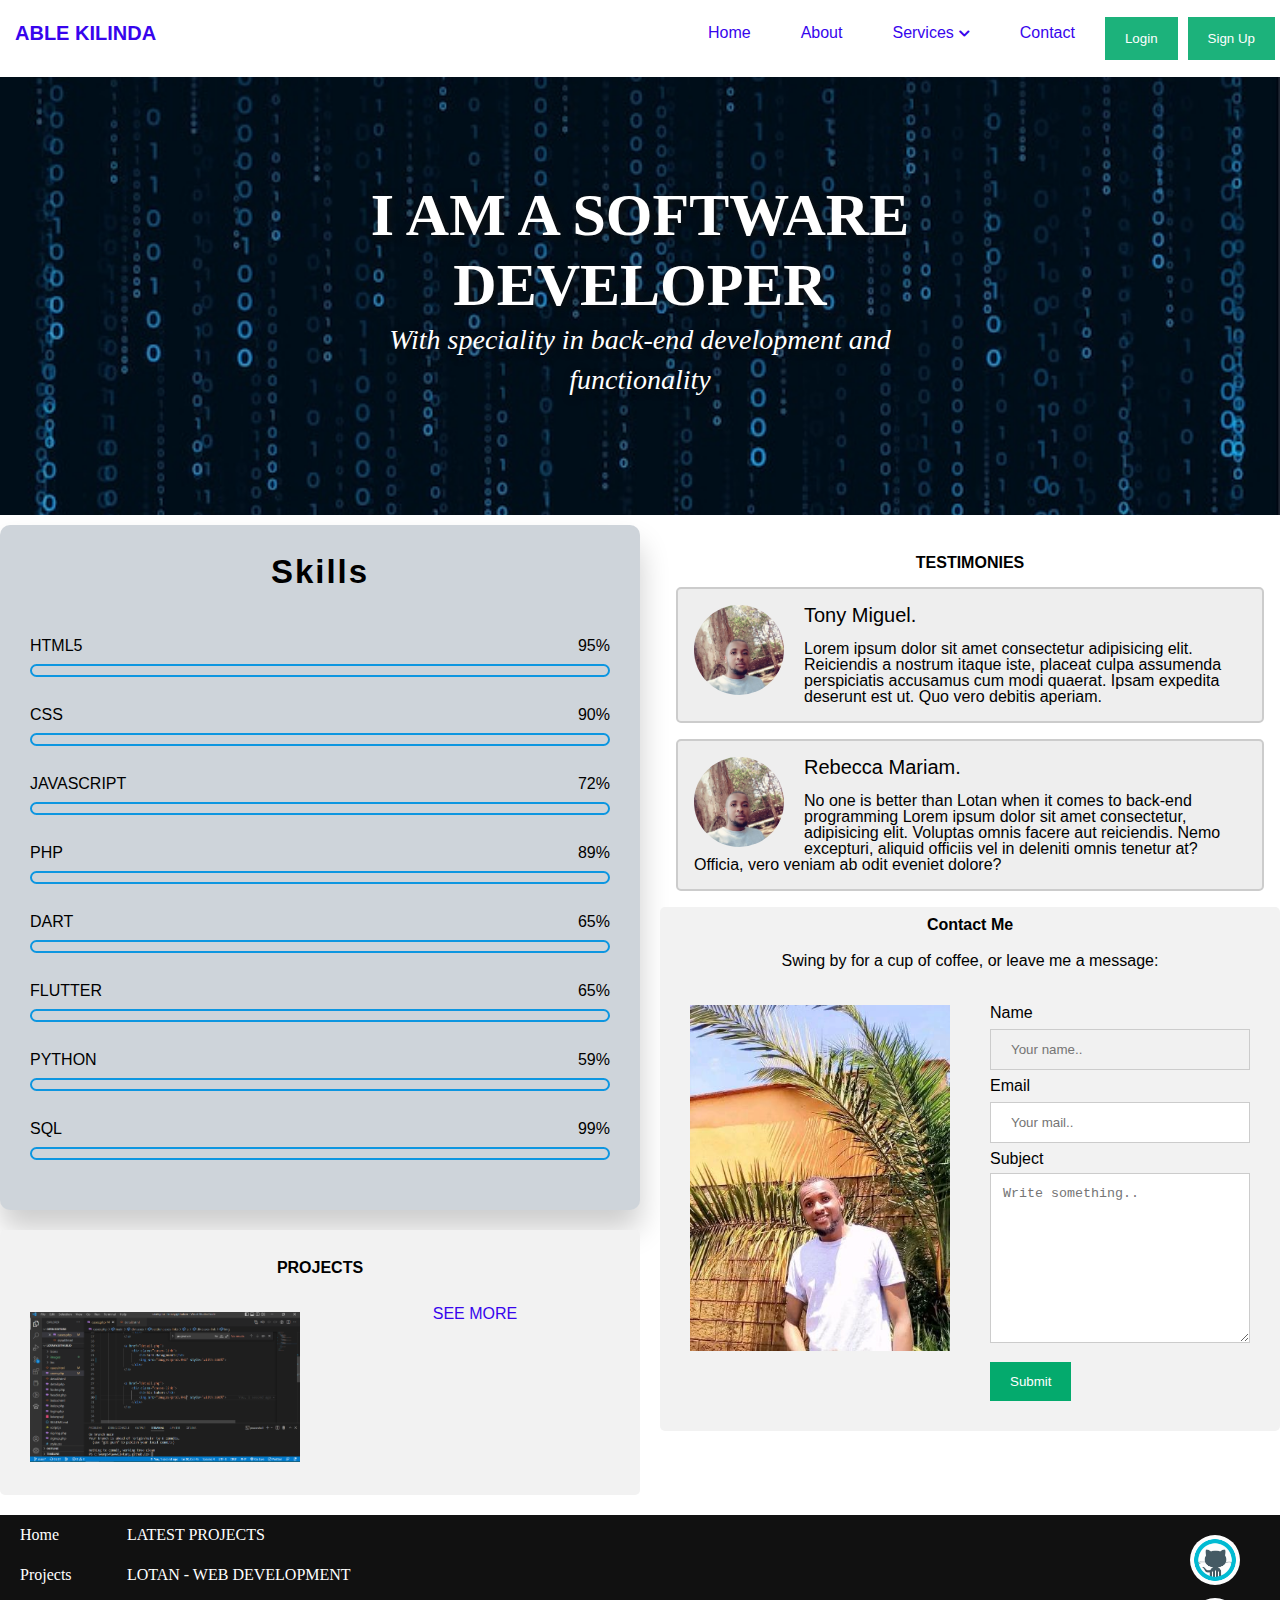
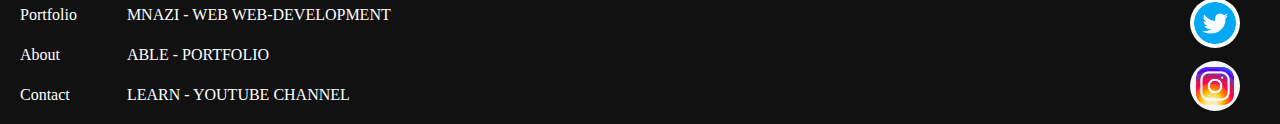
<file: index.html>
<!DOCTYPE html>
<html>
    <head>
        <meta charset="utf-8">
        <title>Able Portfolio</title>
        <meta name="viewport" content="width=device-width, initial-scale=1.0">
        <link rel="stylesheet" href="">
        <link rel="stylesheet" href="style.css">
        <link rel="stylesheet" href="https://cdnjs.cloudflare.com/ajax/libs/font-awesome/5.13.0/css/all.min.css">
    </head>
    <body> 
      <nav>
        <ul class="menu">
            <li class="logo">
                <a href="index.html">Able Kilinda</a>
            </li>
            <li class="item">
                <a href="#">Home</a>
            </li>
            <li class="item">
                <a href="#">About</a>
            </li>
            <li class="item has-submenu">
                <a tabindex="0">Services</a>
                   <ul class="submenu">
                    <li class="subitem"><a href="#">Development</a></li>
                    <li class="subitem"><a href="#">Design</a></li>
                    <li class="subitem"><a href="#">Networking</a></li>
                    <li class="subitem"><a href="#">Repair & Maintenance</a></li>
                   </ul>
            </li>


             <li class="item">
                <a href="#">Contact</a>
              </li>

              <li class="item button">
              <button onclick="document.getElementById('id01').style.display='block'" style="width:auto;">Login</button>

              </li>

              <li class="item button secondary">
              <button onclick="document.getElementById('id02').style.display='block'" style="width:auto;">Sign Up</button>
              </li>

              <li class="toggle">
                <a href="#"><i class="fas fa-bars"></i></a>
              </li>
        </ul>
      </nav>
      <!--main page-->
      <body>
<main>

  <section class="index-banner">
    <div class="vertical-center">
      <h2>I AM A SOFTWARE<br>DEVELOPER</h2>
      <h1>With speciality in back-end development and functionality</h1>
    </div>
  </section>
  <div class="row">

    <div class="left">

      <div class="skills">
      <h2>Skills</h2>

        <div class="skill">
          <div class="details">
            <span>HTML5</span>
            <Span>95%</Span>
          </div>
          <div class="bar">
            <div id="html-bar"></div>
          </div>
        </div>

        <div class="skill">
          <div class="details">
            <span>CSS</span>
            <Span>90%</Span>
          </div>
          <div class="bar">
            <div id="css-bar"></div>
          </div>
        </div>


        <div class="skill">
          <div class="details">
            <span>JAVASCRIPT</span>
            <Span>72%</Span>
          </div>
          <div class="bar">
            <div id="js-bar"></div>
          </div>
        </div>

        <div class="skill">
          <div class="details">
            <span>PHP</span>
            <Span>89%</Span>
          </div>
          <div class="bar">
            <div id="php-bar"></div>
          </div>
        </div>


        <div class="skill">
          <div class="details">
            <span>DART</span>
            <Span>65%</Span>
          </div>
          <div class="bar">
            <div id="dart-bar"></div>
          </div>
        </div>


        <div class="skill">
          <div class="details">
            <span>FLUTTER</span>
            <Span>65%</Span>
          </div>
          <div class="bar">
            <div id="flut-bar"></div>
          </div>
        </div>

        <div class="skill">
          <div class="details">
            <span>PYTHON</span>
            <Span>59%</Span>
          </div>
          <div class="bar">
            <div id="python-bar"></div>
          </div>
        </div>


        <div class="skill">
          <div class="details">
            <span>SQL</span>
            <Span>99%</Span>
          </div>
          <div class="bar">
            <div id="sql-bar"></div>
          </div>
        </div>
      </div>

      <!--projects box -->
      <div class="project">
        <h2>PROJECTS</h2>
        <div class="row">
          <div class="column">
            <img src="images/pro4.PNG" style="width:100%">
          </div>

          <div style="text-align:center" class="pad">
          <p><a href="cases.html">SEE MORE</a></p>
        </div>
        </div>
      </div>

      



    </div>

    <div class="right">
      <!-- testimonies section -->
      <section class="testimonials">
        <h2>Testimonies</h2>
        <div class="container">
          <img src="images/banner8.jpg" alt="Avatar" style="width:90px">
          <p><span>Tony Miguel.</span></p>
          <br>
          <p>Lorem ipsum dolor sit amet consectetur adipisicing elit. Reiciendis a nostrum itaque iste, placeat culpa assumenda perspiciatis accusamus cum modi quaerat. Ipsam expedita deserunt est ut. Quo vero debitis aperiam.</p>
        </div>

        <div class="container">
          <img src="images/banner8.jpg" alt="Avatar" style="width:90px">
          <p><span>Rebecca Mariam.</span></p>
          <br>
          <p>No one is better than Lotan when it comes to back-end programming Lorem ipsum dolor sit amet consectetur, adipisicing elit. Voluptas omnis facere aut reiciendis. Nemo excepturi, aliquid officiis vel in deleniti omnis tenetur at? Officia, vero veniam ab odit eveniet dolore?</p>
        </div>
      </section>

      <!--contact section-->
      <div class="contact" id="contact-me-id">
        <h2>Contact Me</h2>
        <div style="text-align:center" class="pad">
          <p>Swing by for a cup of coffee, or leave me a message:</p>
        </div>
        <div class="row">
          <div class="column">
            <img src="images/25687.jpg" style="width:100%">
          </div>
          <div class="column">
            <form action="#">
              <label for="fname">Name</label>
              <input type="text" id="fname" name="firstname" placeholder="Your name..">
              <label for="lname">Email</label>
              <input type="email" id="lname" name="email" placeholder="Your mail..">
              <label for="subject">Subject</label>
              <textarea id="subject" name="subject" placeholder="Write something.." style="height:170px"></textarea>
              <input type="submit" value="Submit">
            </form>
          </div>
        </div>
      </div>

    </div>

  </div>
</div>

    </main>

    <footer>
        <ul class="footer-main-links">
            <li><a href="cases.html">Home</a></li>
            <li><a href="cases.html">Projects</a></li>

            <li><a href="cases.html">Portfolio</a></li>

            <li><a href="cases.html">About</a></li>

            <li><a href="cases.html">Contact</a></li>
        </ul>

        <ul class="footer-links-cases">
            <li><p>Latest Projects</p></li>
            <li><a href="#">LOTAN - WEB DEVELOPMENT</a></li>

            <li><a href="#">MNAZI - WEB WEB-DEVELOPMENT</a></li>

            <li><a href="#">ABLE - PORTFOLIO</a></li>

            <li><a href="#">LEARN - YOUTUBE CHANNEL</a></li>
        </ul>
        <div class="footer-sm">
            <a href="#">
                <img src="icons/github.gif" alt="github icon">
            </a>
            <a href="#">
                <img src="icons/twitt.gif" alt="github icon">
            </a>
            <a href="#">
                <img src="icons/insta.gif" alt="github icon">
            </a>
            
        </div>
        </footer>

    <script src="script.js"></script>
    </body>
</html>
</file>
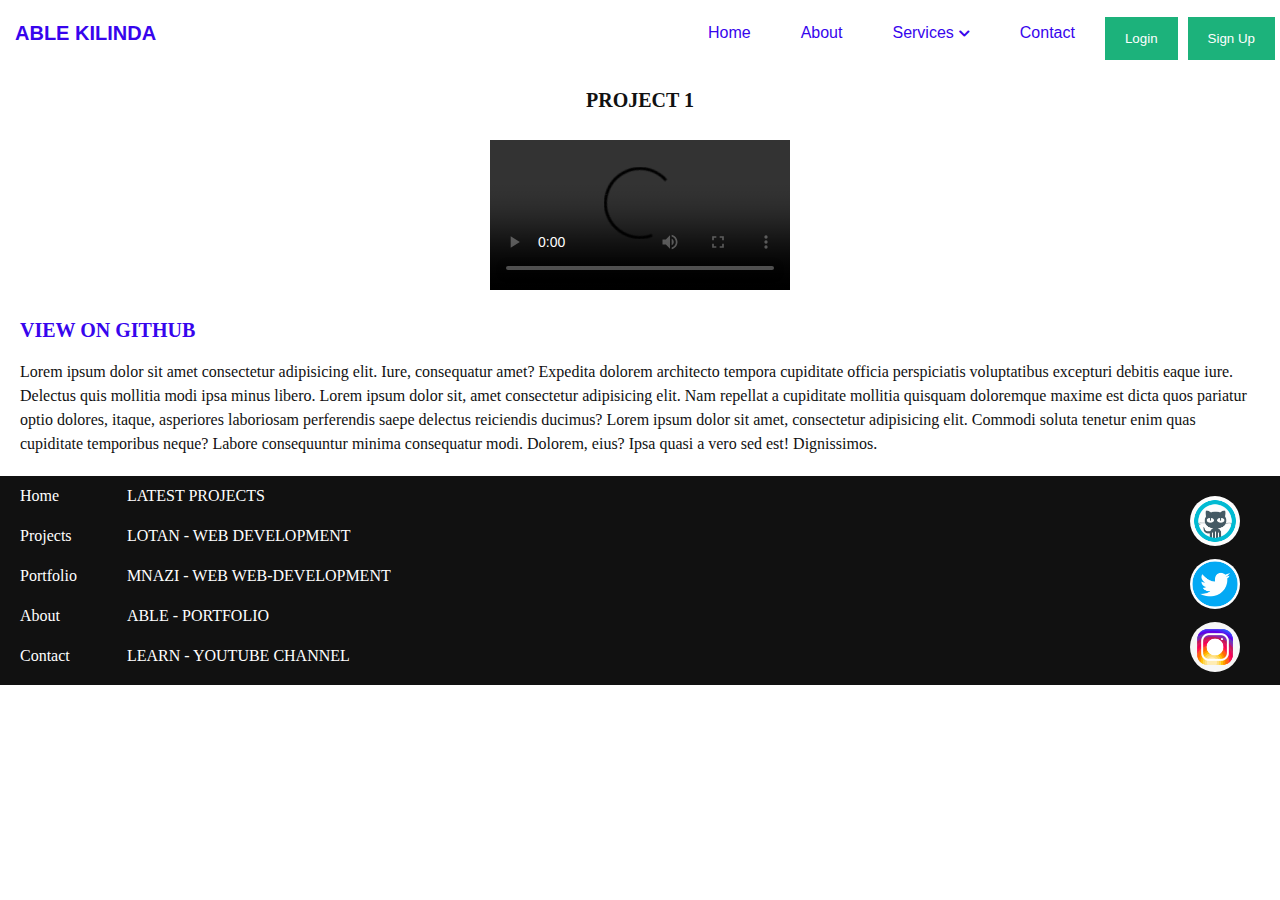
<file: detail.html>
<!DOCTYPE html>
<html>
    <head>
        <meta charset="utf-8">
        <title>Able Portfolio</title>
        <meta name="viewport" content="width=device-width, initial-scale=1.0">
        <link rel="stylesheet" href="">
        <link rel="stylesheet" href="style.css">
        <link rel="stylesheet" href="https://cdnjs.cloudflare.com/ajax/libs/font-awesome/5.13.0/css/all.min.css">
    </head>
    <body> 
      <nav>
        <ul class="menu">
            <li class="logo">
                <a href="index.html">Able Kilinda</a>
            </li>
            <li class="item">
                <a href="#">Home</a>
            </li>
            <li class="item">
                <a href="#">About</a>
            </li>
            <li class="item has-submenu">
                <a tabindex="0">Services</a>
                   <ul class="submenu">
                    <li class="subitem"><a href="#">Development</a></li>
                    <li class="subitem"><a href="#">Design</a></li>
                    <li class="subitem"><a href="#">Networking</a></li>
                    <li class="subitem"><a href="#">Repair & Maintenance</a></li>
                   </ul>
            </li>


             <li class="item">
                <a href="#">Contact</a>
              </li>

              <li class="item button">
              <button onclick="document.getElementById('id01').style.display='block'" style="width:auto;">Login</button>

              </li>

              <li class="item button secondary">
              <button onclick="document.getElementById('id02').style.display='block'" style="width:auto;">Sign Up</button>
              </li>

              <li class="toggle">
                <a href="#"><i class="fas fa-bars"></i></a>
              </li>
        </ul>
      </nav>
      <!--main page-->
      <body>
<main>
    <section class="case-vid">
            <h2>Project 1</h2>
  <video src="" autoplay poster="" controls></video>  
  <!--  <img src="images/spartans-what-is-your-profession-300.gif" alt="300 spartans"> -->
   
  <article>
    <h3><a href="#">View on Github</a></h3>
    <div>
        <p>Lorem ipsum dolor sit amet consectetur adipisicing elit. Iure, consequatur amet? Expedita dolorem architecto tempora cupiditate officia perspiciatis voluptatibus excepturi debitis eaque iure. Delectus quis mollitia modi ipsa minus libero. Lorem ipsum dolor sit, amet consectetur adipisicing elit. Nam repellat a cupiditate mollitia quisquam doloremque maxime est dicta quos pariatur optio dolores, itaque, asperiores laboriosam perferendis saepe delectus reiciendis ducimus? Lorem ipsum dolor sit amet, consectetur adipisicing elit. Commodi soluta tenetur enim quas cupiditate temporibus neque? Labore consequuntur minima consequatur modi. Dolorem, eius? Ipsa quasi a vero sed est! Dignissimos.
        </p>
    </div>
  </article>
    </section>
</main>
    <footer>
        <ul class="footer-main-links">
            <li><a href="cases.html">Home</a></li>
            <li><a href="cases.php">Projects</a></li>

            <li><a href="cases.html">Portfolio</a></li>

            <li><a href="cases.html">About</a></li>

            <li><a href="cases.html">Contact</a></li>
        </ul>
        
        <ul class="footer-links-cases">
            <li><p>Latest Projects</p></li>
            <li><a href="#">LOTAN - WEB DEVELOPMENT</a></li>

            <li><a href="#">MNAZI - WEB WEB-DEVELOPMENT</a></li>

            <li><a href="#">ABLE - PORTFOLIO</a></li>

            <li><a href="#">LEARN - YOUTUBE CHANNEL</a></li>
        </ul>
        <div class="footer-sm">
            <a href="#">
                <img src="icons/github.gif" alt="github icon">
            </a>
            <a href="#">
                <img src="icons/twitt.gif" alt="github icon">
            </a>
            <a href="#">
                <img src="icons/insta.gif" alt="github icon">
            </a>
            
        </div>
        </footer>
    <script src="script.js"></script>
    </body>
</html>
</file>
<file: style.css>
/* reset style code */
/*
html5doctor.com Reset Stylesheet
v1.6.1
Last Updated: 2010-09-17
Author: Richard Clark - http://richclarkdesign.com
Twitter: @rich_clark
*/

html, body, div, span, object, iframe,
h1, h2, h3, h4, h5, h6, p, blockquote, pre,
abbr, address, cite, code,
del, dfn, em, img, ins, kbd, q, samp,
small, strong, sub, sup, var,
b, i,
dl, dt, dd, ol, ul, li,
fieldset, form, label, legend,
table, caption, tbody, tfoot, thead, tr, th, td,
article, aside, canvas, details, figcaption, figure,
footer, header, hgroup, menu, nav, section, summary,
time, mark, audio, video {
    margin:0;
    padding:0;
    border:0;
    outline:0;
    font-size:100%;
    vertical-align:baseline;
    background:transparent;
}

body {
    line-height:1;
}

article,aside,details,figcaption,figure,
footer,header,hgroup,menu,nav,section {
    display:block;
}

nav ul {
    list-style:none;
}

blockquote, q {
    quotes:none;
}

blockquote:before, blockquote:after,
q:before, q:after {
    content:'';
    content:none;
}

a {
    margin:0;
    padding:0;
    font-size:100%;
    vertical-align:baseline;
    background:transparent;
}

/* change colours to suit your needs */
ins {
    background-color:#ff9;
    color:#000;
    text-decoration:none;
}

/* change colours to suit your needs */
mark {
    background-color:#ff9;
    color:#000;
    font-style:italic;
    font-weight:bold;
}

del {
    text-decoration: line-through;
}

abbr[title], dfn[title] {
    border-bottom:1px dotted;
    cursor:help;
}

table {
    border-collapse:collapse;
    border-spacing:0;
}

/* change border colour to suit your needs */
hr {
    display:block;
    height:1px;
    border:0;  
    border-top:1px solid #cccccc;
    margin:1em 0;
    padding:0;
}

input, select {
    vertical-align:middle;
}

/* beginning of my code */

* {
    box-sizing: border-box;
    padding: 0;
    margin: 0;
}

body {
    font-family: sans-serif;
    font-size: 16px;
}

nav {
    background: #fff;
    position: fixed;
    z-index: 9;
    top: 0;
    right: 0;
    left: 0;
    width: 100%;
}

a {
    color: rgb(55, 5, 237);
    text-decoration: none;
}

.menu, .submenu {
    list-style-type: none;
}

.logo {
    font-size: 20px;
    text-transform: uppercase;
    font-weight: 900;
    padding: 7.5px 10px 7.5px 0;
}

.item {
    padding: 10px;
}

.item.button {
    padding: 9px 5px;
}

.item:not(.button) a:hover, .item a:hover::after{
    color: #ccc;
}

.menu {
    display: flex;
    flex-wrap: wrap;
    justify-content: space-between;
    align-items: center;
}

.menu li a {
    display: block;
    padding: 15px 15px;
}

.menu li.subitem a {
    padding: 15px;
}

.toggle {
    order: 1;
    font-size: 20px;
}

.item.button{
    order: 2;
}

.item {
    order: 3;
    width: 100%;
    text-align: center;
    display: none;
}

.active .item{
    display: block;
}

.button.secondary {
    border-bottom: 1px #444 solid;
}

.submenu {
    display: none;
}

.submenu-active .submenu{
    display: block;
}

.has-submenu i{
    font-size: 12px;
}

.has-submenu > a::after {
    font-family: "Font Awesome 5 Free";
    font-size: 12px;
    line-height: 16px;
    font-weight: 900;
    content: "\f078";
    color: rgb(55, 5, 237);
    padding-left: 5px;
}

.subitem a{
    padding: 10px 15px;
}

.submenu-active {
    background-color: rgb(189, 162, 162);
    border-radius: 3px;
}

.wrap-content {
    padding-top: 80px;
    float: right;
    width: 20%;
}


/*responsive */

/* responsive navabar tablet*/
@media all and (min-width: 700px){
    nav {
        position:fixed;
        top: 0;
        width: 100%;
    }
    .menu{
        justify-content: center;
    }

    .logo{
        flex: 1;
    }

    .item.button{
        width: auto;
        order: 1;
        display: block;
    }

    .toggle{
        flex: 1;
        text-align: right;
        order: 2;
    }

    .menu li.button a{
        padding: 10px 15px;
        margin: 5px 0;
    }

    .button a{
        background: #0080ff;
        border: 1px royalblue solid;
    }

    .button.secondary{
        border: 0;
    }

    .button.secondary a{
        background: transparent;
        border: 1px #0080ff solid;
    }
  
    .button a:hover {
        text-decoration: none;
    }

    .button:not(.secondary) a:hover {
        background: royalblue;
        border-color: darkblue;
    }

}


@media all and (min-width: 960px){
    .menu{
        align-items: flex-start;
        flex-wrap: nowrap;
        background: none;
    }

    .logo{
        order: 0;
    }

    .item {
        order: 1;
        position: relative;
        display: block;
        width: auto;
    }

    .button{
        order: 2;
    }

    .submenu-active .submenu{
        display: block;
        position: absolute;
        left: 0;
        top: 68px;
        background: #111;
    }

    .toggle {
        display: none;
    }

    .submenu-active {
        border-radius: 0;
    }

}
  
/*index styleing */
.index-banner {
    margin-top: 65px;
    width: 100%;
    height: calc (100vh - 100px);
    background-image: url(images/matrix-style-binary-code-digital-falling-numbers-blue-background_1017-37387.jpg);
    background-repeat: no-repeat;
    background-position: center;
    background-size: cover;
    display: table;
}

/*styling login page*/
.wrap-content{
    margin-top: 5px;
    width: 100%;
    background-size: cover;
    display: table;
}

.wrap-content h1 {
    text-transform: uppercase;
    text-align: center;
    font-size: 30px;
}

.wrap-content form {
    text-align: center;
    font-size: 30px;
    display: block;

}
input [type=text], textarea{
    width: 100%;
    padding: 12px;
    resize: vertical;
}
.container-fom {
    border-radius: 5px;
    background-color: #f2f2f2;
    padding: 20px;
}

/*end here*/

.vertical-center {
    display: table-cell;
    vertical-align: middle;
}

.index-banner h2 {
    font-size: 60px;
    font-weight: 900;
    line-height: 70px;
    color: #fff;
    text-align: center;
    font-family: catamaran;
    text-shadow: 2px 2px 8px #111;
}

.index-banner h1 {
    font-family: Cormorant Garamond;
    font-size: 28px;
    font-weight: 100;
    font-style: italic;
    line-height: 40px;
    color: #fff;
    text-align: center;
    text-shadow: 2px 2px 8px #111;
}






@media only screen and (min-width: 1000px){
    .wrapper {
        width: 1000px;
        margin: 0 auto;

    }
    .index-banner {
        height: 450px;
    }

    .index-banner h1 {
      display: block;
       width: 560px;
       margin: 0 auto;
    }

}

/*left container*/
.left {
  width: 50%;
  float: left;
}

.right {
  width: 50%;
  float: left;
  padding-left: 20px;
}

/*clear floats after the columns*/
.row:after {
  content: "";
  display: table;
  clear: both;
}

/*responsive layoult*/
@media screen and (max-width:800px) {
  .left,.right{
      width: 100%;
      padding: 0;
  }
  
}


/*styling skills box*/
.row{
  padding-top: 10px;
}
.skills {
  width: 100%;
  padding: 30px 30px 50px;
  background-color: #ced4da;
  border-radius: 10px;
  box-shadow: 0 20px 30px rgba(0, 0, 0, 0.2);
}

.skills h2 {
  margin-bottom: 50px;
  letter-spacing: 2px;
  text-align: center;
  font-size: 33px;
  font-weight: bold;
}

.details {
  width: 100%;
  display: flex;
  justify-content: space-between;
  margin-bottom: 10px;
}

.bar {
  position: relative;
  border: 2px solid #0d96e0;
  border-radius: 20px;
}

.bar div{
  position: relative;
  width: 0;
  height: 9px;
  border-radius: 10px;
  background-color: #0d96e0;
}

.skill:not(:last-child){
  margin-bottom: 30px;
}
/*animating skills bar using keyframes*/
#html-bar {
  animation: html-fill 4s forwards;
}
@keyframes html-fill {
  100%{
    width: 95%;
  }
}


#css-bar {
  animation: css-fill 4s forwards;
}
@keyframes css-fill {
  100%{
    width: 90%;
  }
}


#js-bar {
  animation: js-fill 4s forwards;
}
@keyframes js-fill {
  100%{
    width: 72%;
  }
}


#php-bar {
  animation: php-fill 4s forwards;
}
@keyframes php-fill {
  100%{
    width: 89%;
  }
}

#dart-bar {
  animation: dart-fill 4s forwards;
}
@keyframes dart-fill {
  100%{
    width: 65%;
  }
}


#flut-bar {
  animation: flut-fill 4s forwards;
}
@keyframes flut-fill {
  100%{
    width: 65%;
  }
}


#python-bar {
  animation: python-fill 4s forwards;
}
@keyframes python-fill {
  100%{
    width: 59%;
  }
}


#sql-bar {
  animation: sql-fill 4s forwards;
}
@keyframes sql-fill {
  100%{
    width: 99%;
  }
}

/*projects box*/
.project {
  border-radius: 5px;
  background-color: #f2f2f2;
  padding: 10px;
  margin-top: 20px;
}

.project h2 {
  padding-top: 20px;
text-align: center;
}

.project .pad {
  padding-top: 20px;
}


/* Style the container with a rounded border, grey background and some padding and margin */

.testimonials {
    width: 100%;
    overflow: hidden;
    padding-top: 30px;
        margin: 0 auto;
}

.testimonials h2{
   text-align: center;
   text-transform: uppercase;
}
.container {
    border: 2px solid #ccc;
    background-color: #eee;
    border-radius: 5px;
    padding: 16px;
    margin: 16px;
  }
  
  /* Clear floats after containers */
  .container::after {
    content: "";
    clear: both;
    display: table;
  }
  
  /* Float images inside the container to the left. Add a right margin, and style the image as a circle */
  .container img {
    float: left;
    margin-right: 20px;
    border-radius: 50%;
  }
  
  /* Increase the font-size of a span element */
  .container span {
    font-size: 20px;
    margin-right: 15px;
  }
  
  /* Add media queries for responsiveness. This will center both the text and the image inside the container */
  @media (max-width: 500px) {
    
    .container {
      text-align: center;
    }
  
    .container img {
      margin: auto;
      float: none;
      display: block;
    }
  }
  
  


  
* {
    box-sizing: border-box;
  }
  
  /* Style inputs */
  input[type=text], select, textarea {
    width: 100%;
    padding: 12px;
    border: 1px solid #ccc;
    margin-top: 6px;
    margin-bottom: 16px;
    resize: vertical;
  }
  
  input[type=submit] {
    background-color: #04AA6D;
    color: white;
    padding: 12px 20px;
    border: none;
    cursor: pointer;
  }
  
  input[type=submit]:hover {
    background-color: #45a049;
  }
  
  /* Style box contact section */
  .contact {
    border-radius: 5px;
    background-color: #f2f2f2;
    padding: 10px;
  }

  .contact h2 {
 text-align: center;
  }

  .contact .pad {
    padding-top: 20px;
  }
  
  /* Create two columns that float next to eachother */
  .column {
    float: left;
    width: 50%;
    margin-top: 6px;
    padding: 20px;
  }
  
  /* Clear floats after the columns */
  .row:after {
    content: "";
    display: table;
    clear: both;
  }
  
  /* Responsive layout - when the screen is less than 600px wide, make the two columns stack on top of each other instead of next to each other */
  @media screen and (max-width: 600px) {
    .column, input[type=submit] {
      width: 100%;
      margin-top: 0;
    }
  }
  
  



  

/*cases*/
.cases {
  margin-top: 20px;
}

.cases-links{
  width: 50%;
  float: left;
}

.cases-links {
overflow: hidden;
margin-top: 65px;
margin-bottom: 20px;
}


.cases-links, .cases-links1 h2 {
    font-family: Catamaran;
    font-size: 20px;
    font-weight: 600;
    color: #111;
    text-align: center;
    text-transform: uppercase;
}


.cases-link {
  width: 100%;
  margin-top: 20px;
margin-left: 10px;
margin-right: 10px;
   background-color: #e3e3e3;  
}


.cases-link h3 {
  padding-top: 10px;
padding-left: 20px;
padding-right: 20px;
}

.cases-links1 {
  width: 50%;
  float: left;
}

.cases-links1 {
  overflow: hidden;
  margin-top: 65px;
  margin-bottom: 20px;
  }


@media screen and (max-width: 375px) {
    
.cases-links h2 {
    font-family: Catamaran;
    font-size: 20px;
    font-weight: 600;
    color: #111;
    text-transform: uppercase;
    text-align: center;
}

  }

  @media screen and (max-width: 1000px) {
  }

  /*clear floats after the columns*/
  .cases:after {
    content: "";
    display: table;
    clear: both;
  }

  @media screen and (max-width:800px) {
    .cases-links, .cases-links1{
        width: 100%;
        padding: 0;
        padding-right: 20px;
    }
    
  }



  









/* project detail*/
.case-vid {
  padding-top: 35px;
}

.case-vid h2 {
    margin-top: 35px;
    font-family: Catamaran;
    font-size: 20px;
    font-weight: 600;
    color: #111;
    text-transform: uppercase;
    text-align: center;

}


.case-vid video {
    display: block;
    margin: 0 auto;
    padding: 30px 0;
}

.case-vid article h3{
    font-family: Catamaran;
    font-size: 20px;
    font-weight: 600;
    color: #111;
    text-transform: uppercase;
    padding-bottom: 20px ;
    padding-right: 20px;
    padding-left: 20px;
}
 
.case-vid article div p{
    font-family: Catamaran;
    font-size: 16px;
    line-height: 24px;
    color: #111;
    padding-right: 20px;
    padding-left: 20px;
}
@media only screen and (min-width: 1000px){
  .case-vid h2 {
    margin-top: 55px;
  }
}









/*footer*/


footer {
    background-color: #111;
    margin-top: 20px;
    overflow: hidden ;
}

footer ul {
    width: fit-content;
    float: left;
    padding-left: 20px;
}

footer ul li {
    display: block;
    list-style: none;
    
}

footer ul li a {
    font-family: Catamaran;
    font-size: 16px;
    color: #fff;
    line-height: 40px;

}


.footer-links-cases {
 display: none;
}



.footer-sm {
    width: 50px;
    float: right;
    margin-top: 20px;
    margin-right: 40px;
}

.footer-sm img{
    width: 100%;
    margin-bottom: 10px;
    border-radius: 50%; 
}

@media only screen and (min-width: 1000px){
    .footer-links-cases {
        display: block;
       }

       footer ul li p{
        font-family: Catamaran;
        font-size: 16px;
        color: #fff;
        line-height: 40px;
        text-transform: uppercase;
    
    }

    footer ul {
        padding-right: 30px ;
    }
}

/* signup*/

/* Full-width input fields */
input[type=text], input[type=password] input[type=email]{
  width: 100%;
  padding: 15px;
  margin: 5px 0 22px 0;
  display: inline-block;
  border: none;
  background: #f1f1f1;
}

/* Add a background color when the inputs get focus */
input[type=text]:focus, input[type=password]:focus {
  background-color: #ddd;
  outline: none;
}

/* Set a style for all buttons */
button {
  background-color: #04AA6D;
  color: white;
  padding: 14px 20px;
  margin: 8px 0;
  border: none;
  cursor: pointer;
  width: 100%;
  opacity: 0.9;
}

button:hover {
  opacity:1;
}

/* Extra styles for the cancel button */
.cancelbtn {
  padding: 14px 20px;
  background-color: #f44336;
}

/* Float cancel and signup buttons and add an equal width */
.cancelbtn, .signupbtn {
  float: left;
  width: 50%;
}

/* Add padding to container elements */
.container {
  padding: 16px;
}

/* The Modal (background) */
.modal {
  display: none; /* Hidden by default */
  position: fixed; /* Stay in place */
  z-index: 1; /* Sit on top */
  left: 0;
  top: 0;
  width: 100%; /* Full width */
  height: 100%; /* Full height */
  overflow: auto; /* Enable scroll if needed */
  background-color: #474e5d;
  padding-top: 50px;
}

/* Modal Content/Box */
.modal-content {
  background-color: #fefefe;
  margin: 5% auto 15% auto; /* 5% from the top, 15% from the bottom and centered */
  border: 1px solid #888;
  width: 80%; /* Could be more or less, depending on screen size */
}

/* Style the horizontal ruler */
hr {
  border: 1px solid #f1f1f1;
  margin-bottom: 25px;
}
 
/* The Close Button (x) */
.close {
  position: absolute;
  right: 35px;
  top: 15px;
  font-size: 40px;
  font-weight: bold;
  color: #f1f1f1;
}

.close:hover,
.close:focus {
  color: #f44336;
  cursor: pointer;
}

/* Clear floats */
.clearfix::after {
  content: "";
  clear: both;
  display: table;
}

/* Change styles for cancel button and signup button on extra small screens */
@media screen and (max-width: 300px) {
  .cancelbtn, .signupbtn {
     width: 100%;
  }
}



/*login styling*/
/* Full-width input fields */
input[type=text], input[type=password], input[type=email] {
    width: 100%;
    padding: 12px 20px;
    margin: 8px 0;
    display: inline-block;
    border: 1px solid #ccc;
    box-sizing: border-box;
  }
  
  /* Set a style for all buttons */
  button {
    background-color: #04AA6D;
    color: white;
    padding: 14px 20px;
    margin: 8px 0;
    border: none;
    cursor: pointer;
    width: 100%;
  }
  
  button:hover {
    opacity: 0.8;
  }
  
  /* Extra styles for the cancel button */
  .cancelbtn {
    width: auto;
    padding: 10px 18px;
    background-color: #f44336;
  }
  
  /* Center the image and position the close button */
  .imgcontainer {
    text-align: center;
    margin: 24px 0 12px 0;
    position: relative;
  }
  
  img.avatar {
    width: 40%;
    border-radius: 50%;
  }
  
  .container {
    padding: 16px;
  }
  
  span.psw {
    float: right;
    padding-top: 16px;
  }
  
  /* The Modal (background) */
  .modal {
    display: none; /* Hidden by default */
    position: fixed; /* Stay in place */
    z-index: 1; /* Sit on top */
    left: 0;
    top: 0;
    width: 100%; /* Full width */
    height: 100%; /* Full height */
    overflow: auto; /* Enable scroll if needed */
    background-color: rgb(0,0,0); /* Fallback color */
    background-color: rgba(0,0,0,0.4); /* Black w/ opacity */
    padding-top: 60px;
  }
  
  /* Modal Content/Box */
  .modal-content {
    background-color: #fefefe;
    margin: 5% auto 15% auto; /* 5% from the top, 15% from the bottom and centered */
    border: 1px solid #888;
    width: 80%; /* Could be more or less, depending on screen size */
  }
  
  /* The Close Button (x) */
  .close {
    position: absolute;
    right: 25px;
    top: 0;
    color: #000;
    font-size: 35px;
    font-weight: bold;
  }
  
  .close:hover,
  .close:focus {
    color: red;
    cursor: pointer;
  }
  
  /* Add Zoom Animation */
  .animate {
    -webkit-animation: animatezoom 0.6s;
    animation: animatezoom 0.6s
  }
  
  @-webkit-keyframes animatezoom {
    from {-webkit-transform: scale(0)} 
    to {-webkit-transform: scale(1)}
  }
    
  @keyframes animatezoom {
    from {transform: scale(0)} 
    to {transform: scale(1)}
  }
  
  /* Change styles for span and cancel button on extra small screens */
  @media screen and (max-width: 300px) {
    span.psw {
       display: block;
       float: none;
    }
    .cancelbtn {
       width: 100%;
    }
  }
</file>
